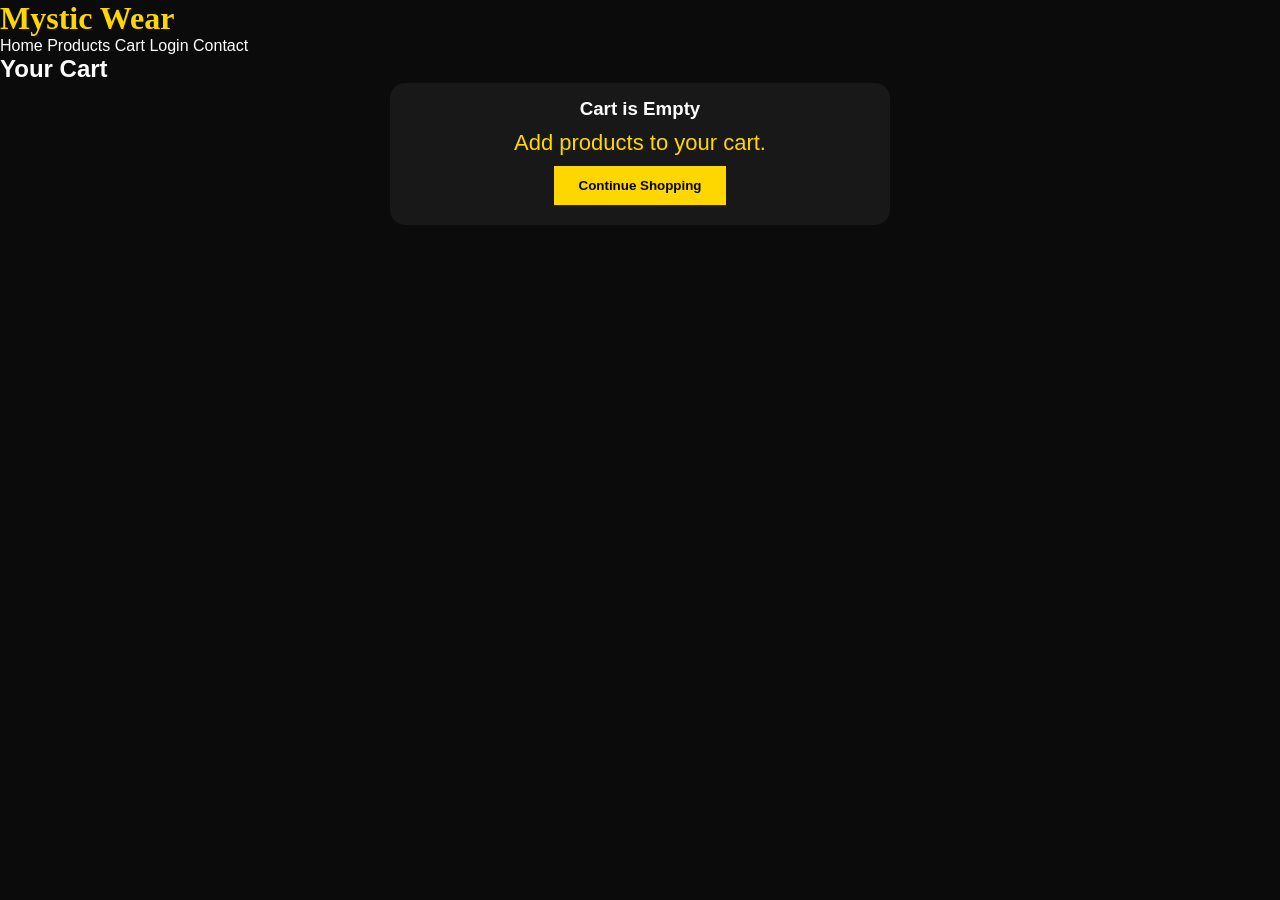
<file: cart.html>
<!DOCTYPE html>
<html>
<head>
<meta charset="UTF-8">
<meta name="viewport" content="width=device-width, initial-scale=1.0">
<title>Cart - Mystic Wear</title>
<link rel="stylesheet" href="style.css">
</head>
<body>
<header>
<div class="logo">Mystic Wear</div>
<nav>
<a href="index.html">Home</a>
<a href="products.html">Products</a>
<a href="cart.html">Cart</a>
<a href="login.html">Login</a>
<a href="contact.html">Contact</a>
</nav>
</header>
<section class="products">
<h2>Your Cart</h2>
<div class="product-card" style="max-width:500px;margin:auto;">
<h3>Cart is Empty</h3>
<p>Add products to your cart.</p>
<button onclick="window.location.href='products.html'">
Continue Shopping
</button>
</div>
</section>
</body>
</html>
</file>
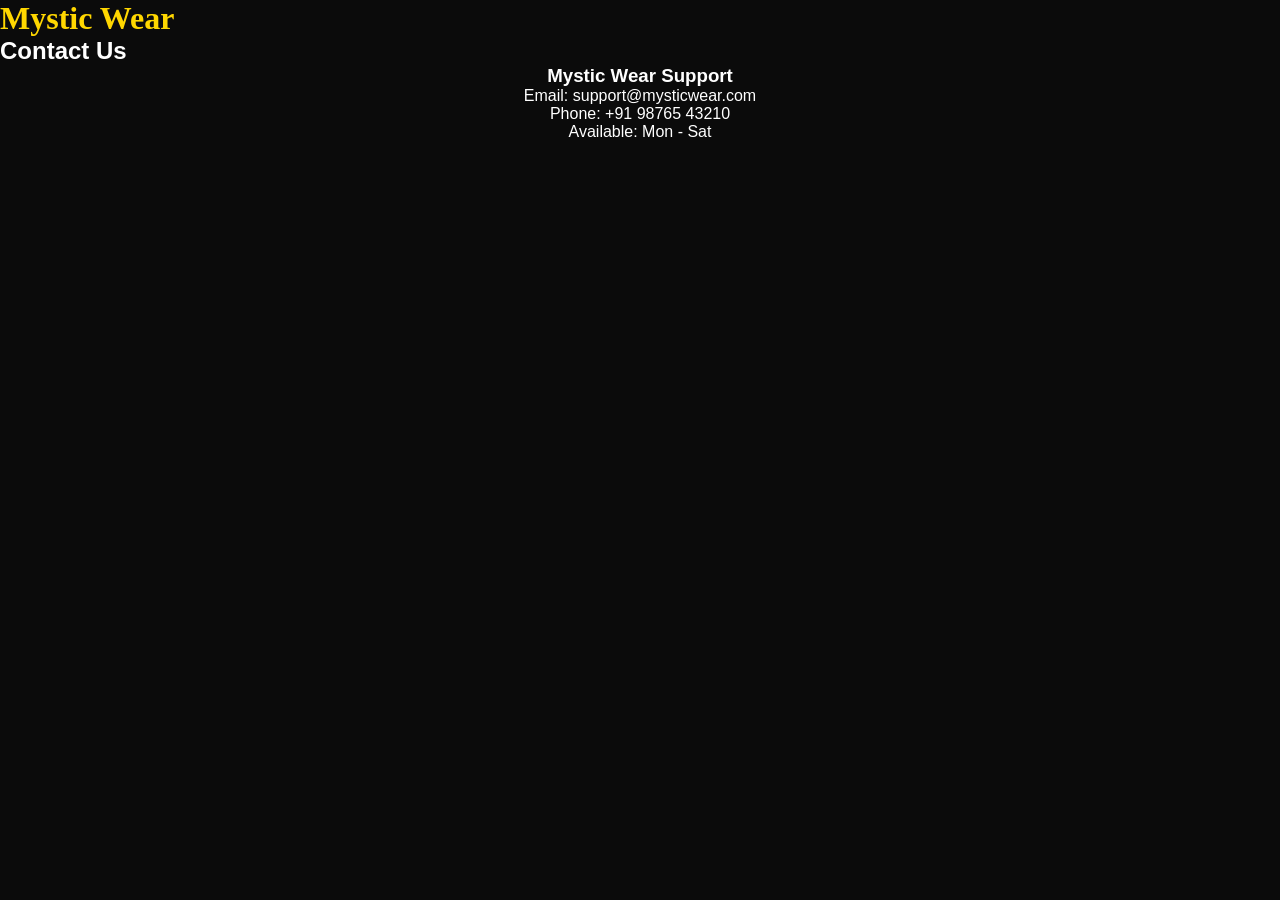
<file: contact.html>
<!DOCTYPE html>
<html>
<head>
<meta charset="UTF-8">
<meta name="viewport" content="width=device-width, initial-scale=1.0">
<title>Contact - Mystic Wear</title>
<link rel="stylesheet" href="style.css">
</head>
<body>
<header>
<div class="logo">Mystic Wear</div>
</header>
<section class="products">
<h2>Contact Us</h2>
<div style="text-align:center;">
<h3>Mystic Wear Support</h3>
<p>Email: support@mysticwear.com</p>
<p>Phone: +91 98765 43210</p>
<p>Available: Mon - Sat</p>
</div>
</section>
</body>
</html>
</file>
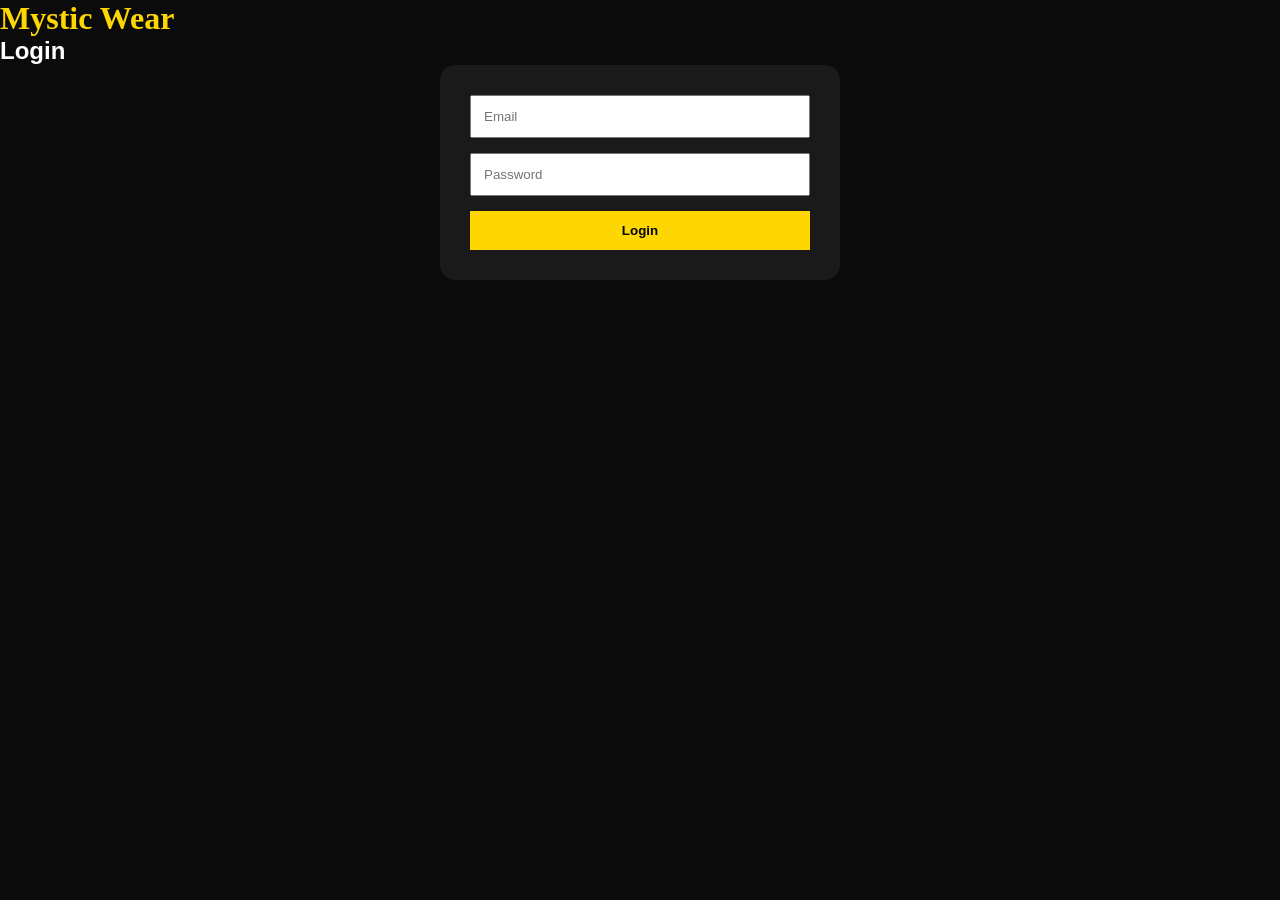
<file: login.html>
<!DOCTYPE html>
<html>
<head>
<meta charset="UTF-8">
<meta name="viewport" content="width=device-width, initial-scale=1.0">
<title>Login - Mystic Wear</title>
<link rel="stylesheet" href="style.css">
</head>
<body>
<header>
<div class="logo">Mystic Wear</div>
</header>
<section class="products">
<h2>Login</h2>
<div style="max-width:400px;margin:auto;background:#1a1a1a;padding:30px;border-radius:15px;">
<input type="email" placeholder="Email"
style="width:100%;padding:12px;margin-bottom:15px;">
<input type="password" placeholder="Password"
style="width:100%;padding:12px;margin-bottom:15px;">
<button style="width:100%;padding:12px;background:gold;border:none;font-weight:bold;">
Login
</button>
</div>
</section>
</body>
</html>
</file>
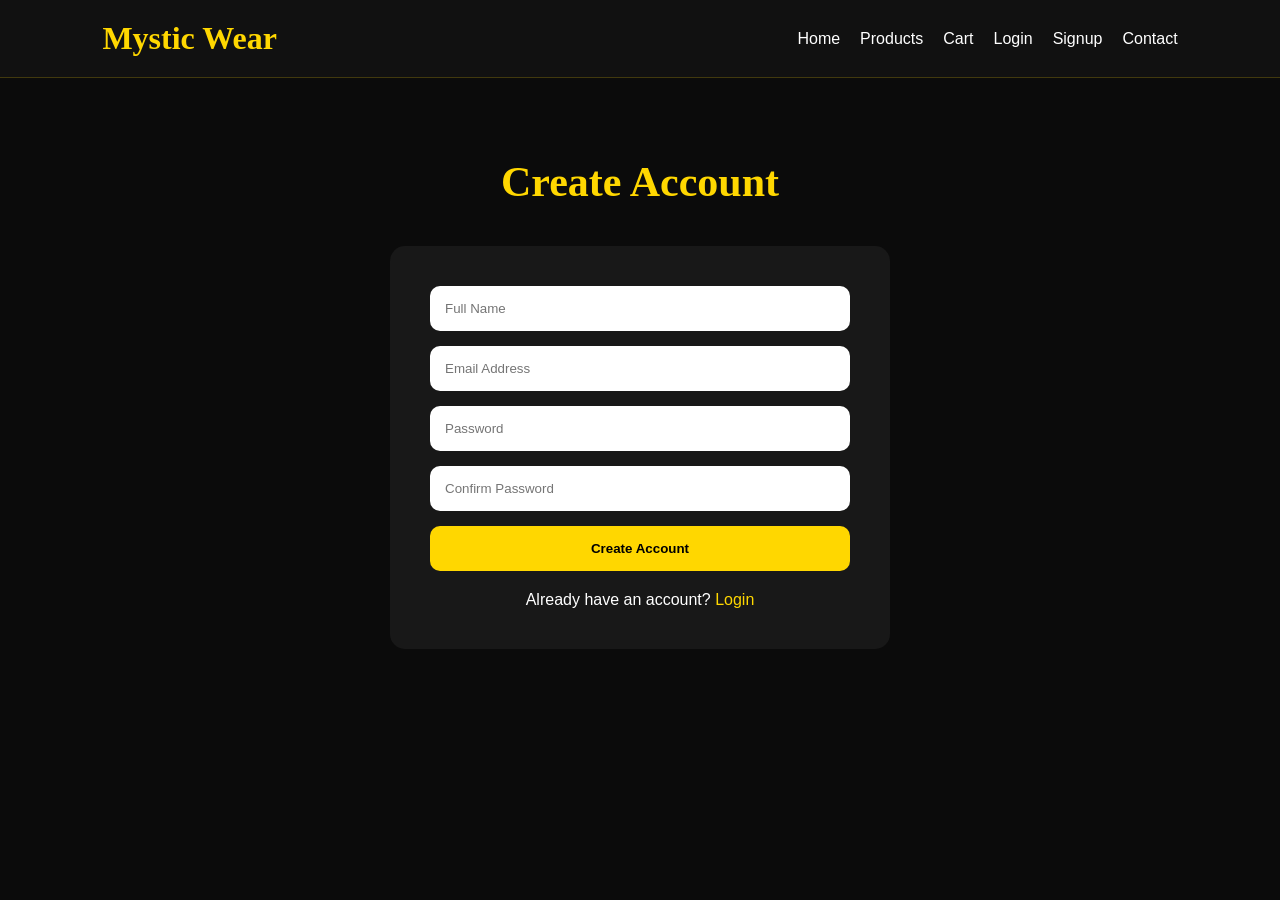
<file: signup.html>
<!DOCTYPE html>
<html lang="en">
<head>
<meta charset="UTF-8">
<meta name="viewport" content="width=device-width, initial-scale=1.0">
<title>Signup - Mystic Wear</title>

<link rel="stylesheet" href="style.css">

</head>
<body>

<header class="header">

<div class="logo">
Mystic Wear
</div>

<nav class="navbar">
<a href="index.html">Home</a>
<a href="products.html">Products</a>
<a href="cart.html">Cart</a>
<a href="login.html">Login</a>
<a href="signup.html">Signup</a>
<a href="contact.html">Contact</a>
</nav>

</header>

<section class="section">

<h2 class="section-title">
Create Account
</h2>

<div style="max-width:500px;margin:auto;background:#181818;padding:40px;border-radius:15px;">

<input
type="text"
placeholder="Full Name"
style="width:100%;padding:15px;margin-bottom:15px;border:none;border-radius:10px;">

<input
type="email"
placeholder="Email Address"
style="width:100%;padding:15px;margin-bottom:15px;border:none;border-radius:10px;">

<input
type="password"
placeholder="Password"
style="width:100%;padding:15px;margin-bottom:15px;border:none;border-radius:10px;">

<input
type="password"
placeholder="Confirm Password"
style="width:100%;padding:15px;margin-bottom:15px;border:none;border-radius:10px;">

<button
style="width:100%;padding:15px;background:gold;border:none;font-weight:bold;border-radius:10px;">
Create Account
</button>

<p style="text-align:center;margin-top:20px;">
Already have an account?
<a href="login.html" style="color:gold;">
Login
</a>
</p>

</div>

</section>

<script src="script.js"></script>

</body>
</html>
</file>
<file: style.css>
*{
margin:0;
padding:0;
box-sizing:border-box;
font-family:'Poppins',sans-serif;
}
body{
background:#0b0b0b;
color:white;
overflow-x:hidden;
}
a{
text-decoration:none;
color:white;
}
/* HEADER */
.header{
display:flex;
justify-content:space-between;
align-items:center;
padding:20px 8%;
background:#111;
position:sticky;
top:0;
z-index:1000;
border-bottom:1px solid rgba(255,215,0,.2);
}
.logo{
font-family:'Cinzel',serif;
font-size:32px;
font-weight:700;
color:gold;
}
.navbar{
display:flex;
gap:20px;
}
.navbar a{
transition:.3s;
}
.navbar a:hover{
color:gold;
}
.header-icons{
display:flex;
gap:20px;
font-size:20px;
cursor:pointer;
}
/* HERO */
.hero{
height:90vh;
background:
linear-gradient(rgba(0,0,0,.6),rgba(0,0,0,.6)),
url('https://images.unsplash.com/photo-1441986300917-64674bd600d8?w=1600');
background-size:cover;
background-position:center;
display:flex;
align-items:center;
justify-content:center;
text-align:center;
padding:20px;
}
.hero-content h1{
font-size:60px;
font-family:'Cinzel',serif;
color:gold;
margin-bottom:20px;
}
.hero-content p{
font-size:20px;
max-width:700px;
margin:auto;
}
.hero-btn{
display:inline-block;
margin-top:30px;
padding:15px 35px;
background:gold;
color:black;
font-weight:600;
border-radius:40px;
}
/* FEATURES */
.features{
display:grid;
grid-template-columns:repeat(auto-fit,minmax(250px,1fr));
gap:25px;
padding:70px 8%;
}
.feature-card{
background:#161616;
padding:30px;
border-radius:15px;
text-align:center;
}
.feature-card i{
font-size:40px;
color:gold;
margin-bottom:15px;
}
/* GENERAL */
.section{
padding:80px 8%;
}
.section-title{
text-align:center;
font-size:42px;
font-family:'Cinzel',serif;
color:gold;
margin-bottom:40px;
}
/* CATEGORIES */
.category-grid{
display:grid;
grid-template-columns:repeat(auto-fit,minmax(180px,1fr));
gap:20px;
}
.category-card{
background:#181818;
padding:40px;
border-radius:15px;
text-align:center;
font-weight:600;
transition:.3s;
}
.category-card:hover{
transform:translateY(-5px);
}
/* PRODUCTS */
.product-grid{
display:grid;
grid-template-columns:repeat(auto-fit,minmax(250px,1fr));
gap:25px;
}
.product-card{
background:#181818;
border-radius:15px;
overflow:hidden;
text-align:center;
padding-bottom:20px;
transition:.3s;
}
.product-card:hover{
transform:translateY(-8px);
}
.product-card img{
width:100%;
height:320px;
object-fit:cover;
}
.product-card h3{
margin-top:15px;
}
.product-card p{
color:gold;
font-size:22px;
margin:10px 0;
}
.product-card button{
padding:12px 25px;
border:none;
background:gold;
font-weight:600;
cursor:pointer;
}
/* BRANDS */
.brand-grid{
display:grid;
grid-template-columns:repeat(auto-fit,minmax(150px,1fr));
gap:20px;
}
.brand-grid div{
background:#181818;
padding:20px;
border-radius:12px;
text-align:center;
}
/* SALE */
.sale-banner{
background:gold;
color:black;
text-align:center;
padding:80px 20px;
}
.sale-banner h2{
font-size:50px;
}
.sale-banner a{
display:inline-block;
margin-top:20px;
padding:12px 25px;
background:black;
color:white;
border-radius:30px;
}
/* FOOTER */
footer{
background:#111;
padding:40px;
text-align:center;
}
footer h2{
color:gold;
margin-bottom:10px;
}
/* MOBILE */
@media(max-width:768px){
.header{
flex-direction:column;
gap:15px;
}
.navbar{
flex-wrap:wrap;
justify-content:center;
}
.hero-content h1{
font-size:38px;
}
.section-title{
font-size:30px;
}
}
</file>
